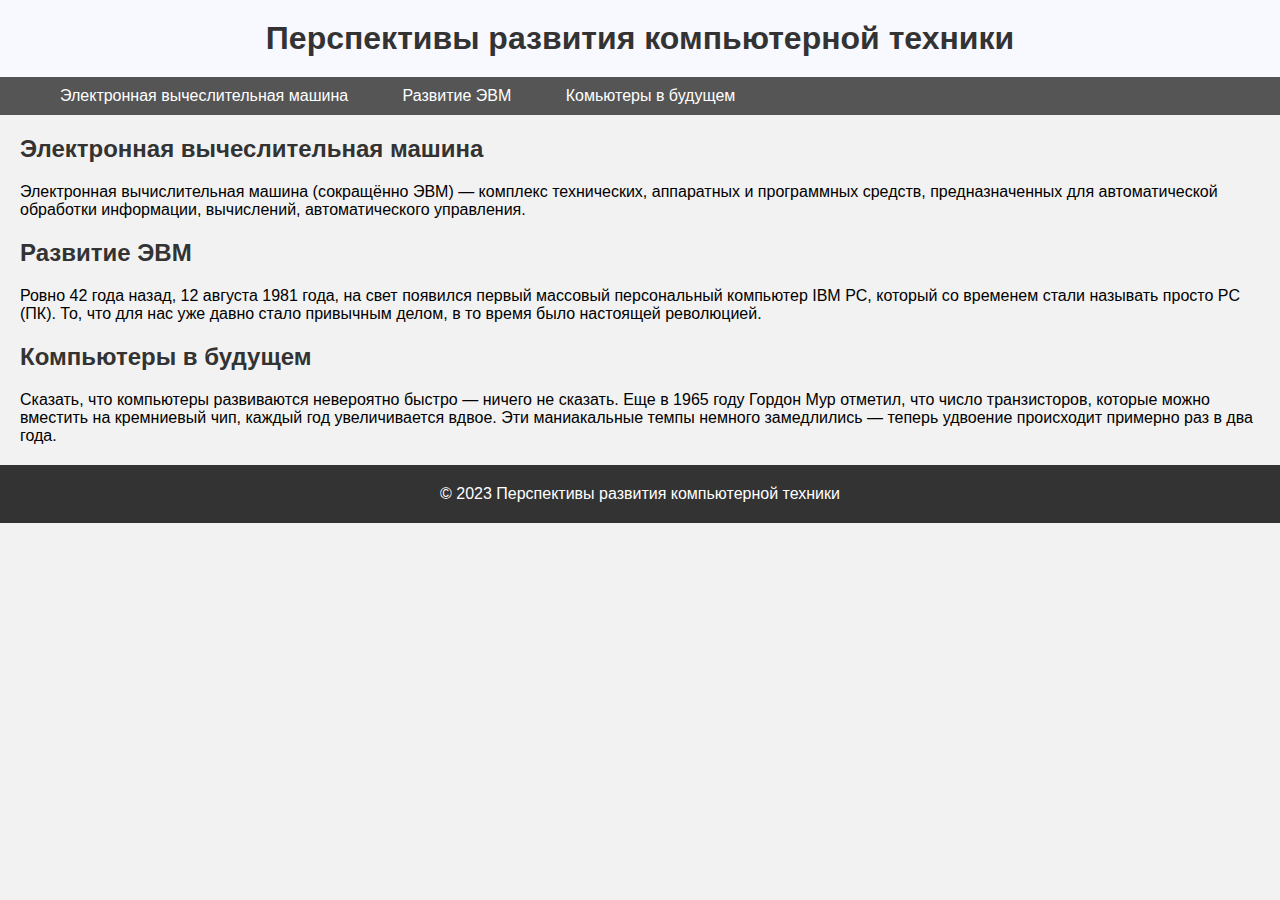
<file: index.html>
<!DOCTYPE html>
<html>
<head>
 <title>Перспективы развития компьютерной техники</title>
 <link rel="stylesheet" href="style.css">
</head>
<body>
 <header>
  <h1>Перспективы развития компьютерной техники</h1>
 </header>
 <nav>
  <ul>

   <li> <a class="link" href="page1.html">
   <a href="#section1"><a href="page1.html" >Электронная вычеслительная машина</a></li>
   <li><a href="#section2"><a href="page2.html" >Развитие ЭВМ</a></li>
   <li><a href="#section3"><a href="page3.html" >Комьютеры в будущем </a></li>
  </ul>
 </nav>
 <main>
  <section id="section1">
    <p style=»font-size: 14px»>

   <h2>Электронная вычеслительная машина</h2>
   <p>Электронная вычислительная машина (сокращённо ЭВМ) — комплекс технических, аппаратных и программных средств, предназначенных для автоматической обработки информации, вычислений, автоматического управления.
        </p>
  </section>

  <section id="section2">
   <h2>Развитие ЭВМ</h2>
   <p>Ровно 42 года назад, 12 августа 1981 года, на свет появился первый массовый персональный компьютер IBM PC, который со временем стали называть просто PC (ПК). То, что для нас уже давно стало привычным делом, в то время было настоящей революцией.</p>
  </section>

  <section id="section3">
      <h2>Компьютеры в будущем </h2>
   <p>Сказать, что компьютеры развиваются невероятно быстро — ничего не сказать. Еще в 1965 году Гордон Мур отметил, что число транзисторов, которые можно вместить на кремниевый чип, каждый год увеличивается вдвое. Эти маниакальные темпы немного замедлились — теперь удвоение происходит примерно раз в два года.</p>
  </section>
 </main>

 <footer>
  <p>© 2023 Перспективы развития компьютерной техники</p>
     </p>
 </footer>
</body>
</html>
</file>
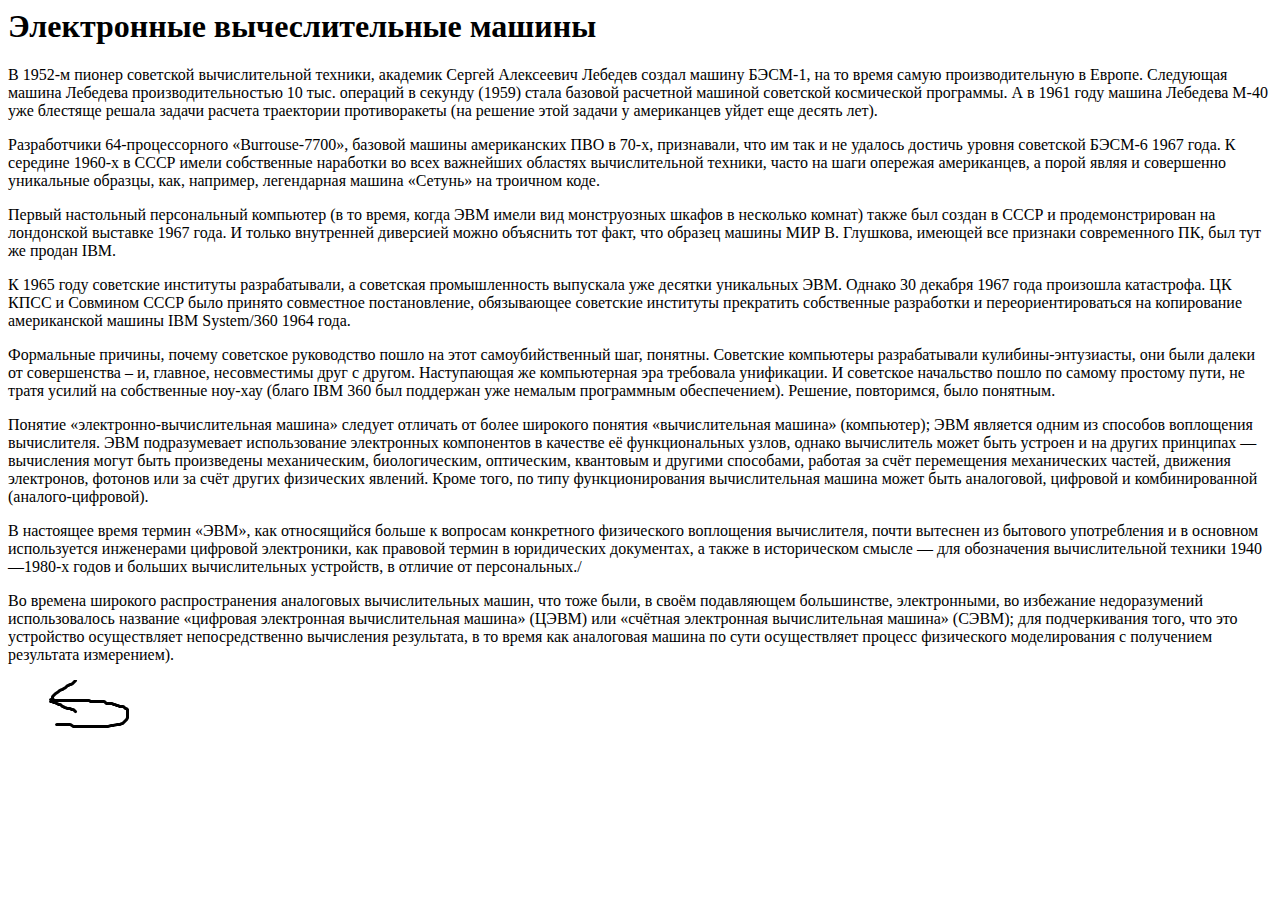
<file: page1.html>
<html>
<head>
    <title>Электронная вычеслительная машина</title>
</head>
<body>

     <p style=»font-size: 24px»>

    <h1>Электронные вычеслительные машины </h1>
<p>В 1952-м пионер советской вычислительной техники, академик Сергей Алексеевич Лебедев создал машину БЭСМ-1, на то время самую производительную в Европе. Следующая машина Лебедева производительностью 10 тыс. операций в секунду (1959) стала базовой расчетной машиной советской космической программы. А в 1961 году машина Лебедева М-40 уже блестяще решала задачи расчета траектории противоракеты (на решение этой задачи у американцев уйдет еще десять лет).</p>


<p>Разработчики 64-процессорного «Burrouse-7700», базовой машины американских ПВО в 70-х, признавали, что им так и не удалось достичь уровня советской БЭСМ-6 1967 года. К середине 1960-х в СССР имели собственные наработки во всех важнейших областях вычислительной техники, часто на шаги опережая американцев, а порой являя и совершенно уникальные образцы, как, например, легендарная машина «Сетунь» на троичном коде.</p>

<p>Первый настольный персональный компьютер (в то время, когда ЭВМ имели вид монструозных шкафов в несколько комнат) также был создан в СССР и продемонстрирован на лондонской выставке 1967 года. И только внутренней диверсией можно объяснить тот факт, что образец машины МИР В. Глушкова, имеющей все признаки современного ПК, был тут же продан IBM.</p>

<p>К 1965 году советские институты разрабатывали, а советская промышленность выпускала уже десятки уникальных ЭВМ. Однако 30 декабря 1967 года произошла катастрофа. ЦК КПСС и Совмином СССР было принято совместное постановление, обязывающее советские институты прекратить собственные разработки и переориентироваться на копирование американской машины IBM System/360 1964 года.</p>


<p>Формальные причины, почему советское руководство пошло на этот самоубийственный шаг, понятны. Советские компьютеры разрабатывали кулибины-энтузиасты, они были далеки от совершенства – и, главное, несовместимы друг с другом. Наступающая же компьютерная эра требовала унификации. И советское начальство пошло по самому простому пути, не тратя усилий на собственные ноу-хау (благо IBM 360 был поддержан уже немалым программным обеспечением). Решение, повторимся, было понятным.</p>


<p>Понятие «электронно-вычислительная машина» следует отличать от более широкого понятия «вычислительная машина» (компьютер); ЭВМ является одним из способов воплощения вычислителя. ЭВМ подразумевает использование электронных компонентов в качестве её функциональных узлов, однако вычислитель может быть устроен и на других принципах — вычисления могут быть произведены механическим, биологическим, оптическим, квантовым и другими способами, работая за счёт перемещения механических частей, движения электронов, фотонов или за счёт других физических явлений. Кроме того, по типу функционирования вычислительная машина может быть аналоговой, цифровой и комбинированной (аналого-цифровой).</p>

<p>В настоящее время термин «ЭВМ», как относящийся больше к вопросам конкретного физического воплощения вычислителя, почти вытеснен из бытового употребления и в основном используется инженерами цифровой электроники, как правовой термин в юридических документах, а также в историческом смысле — для обозначения вычислительной техники 1940—1980-х годов и больших вычислительных устройств, в отличие от персональных./<p>

<p>Во времена широкого распространения аналоговых вычислительных машин, что тоже были, в своём подавляющем большинстве, электронными, во избежание недоразумений использовалось название «цифровая электронная вычислительная машина» (ЦЭВМ) или «счётная электронная вычислительная машина» (СЭВМ); для подчеркивания того, что это устройство осуществляет непосредственно вычисления результата, в то время как аналоговая машина по сути осуществляет процесс физического моделирования с получением результата измерением).</p>
   <a href="index.html"><img src="back.png"></a>

    </body>
    </p>
</html>
</file>
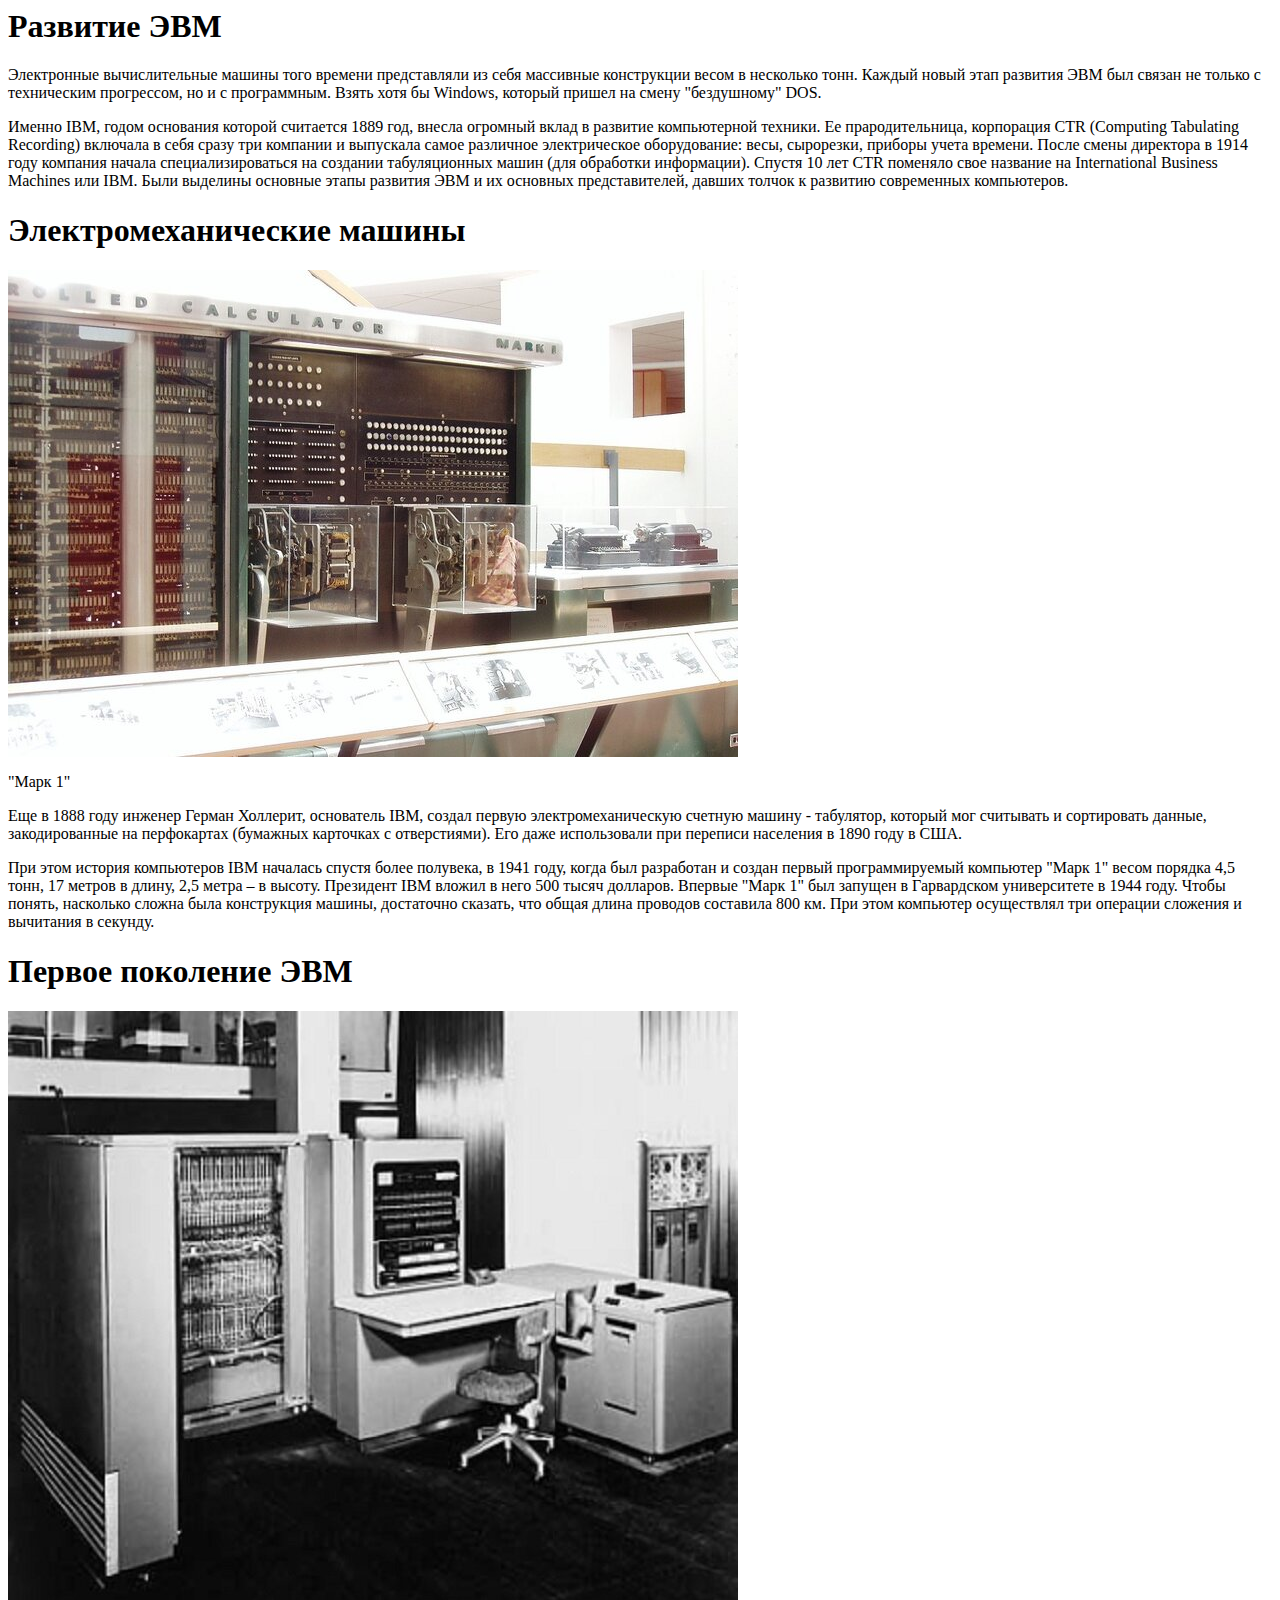
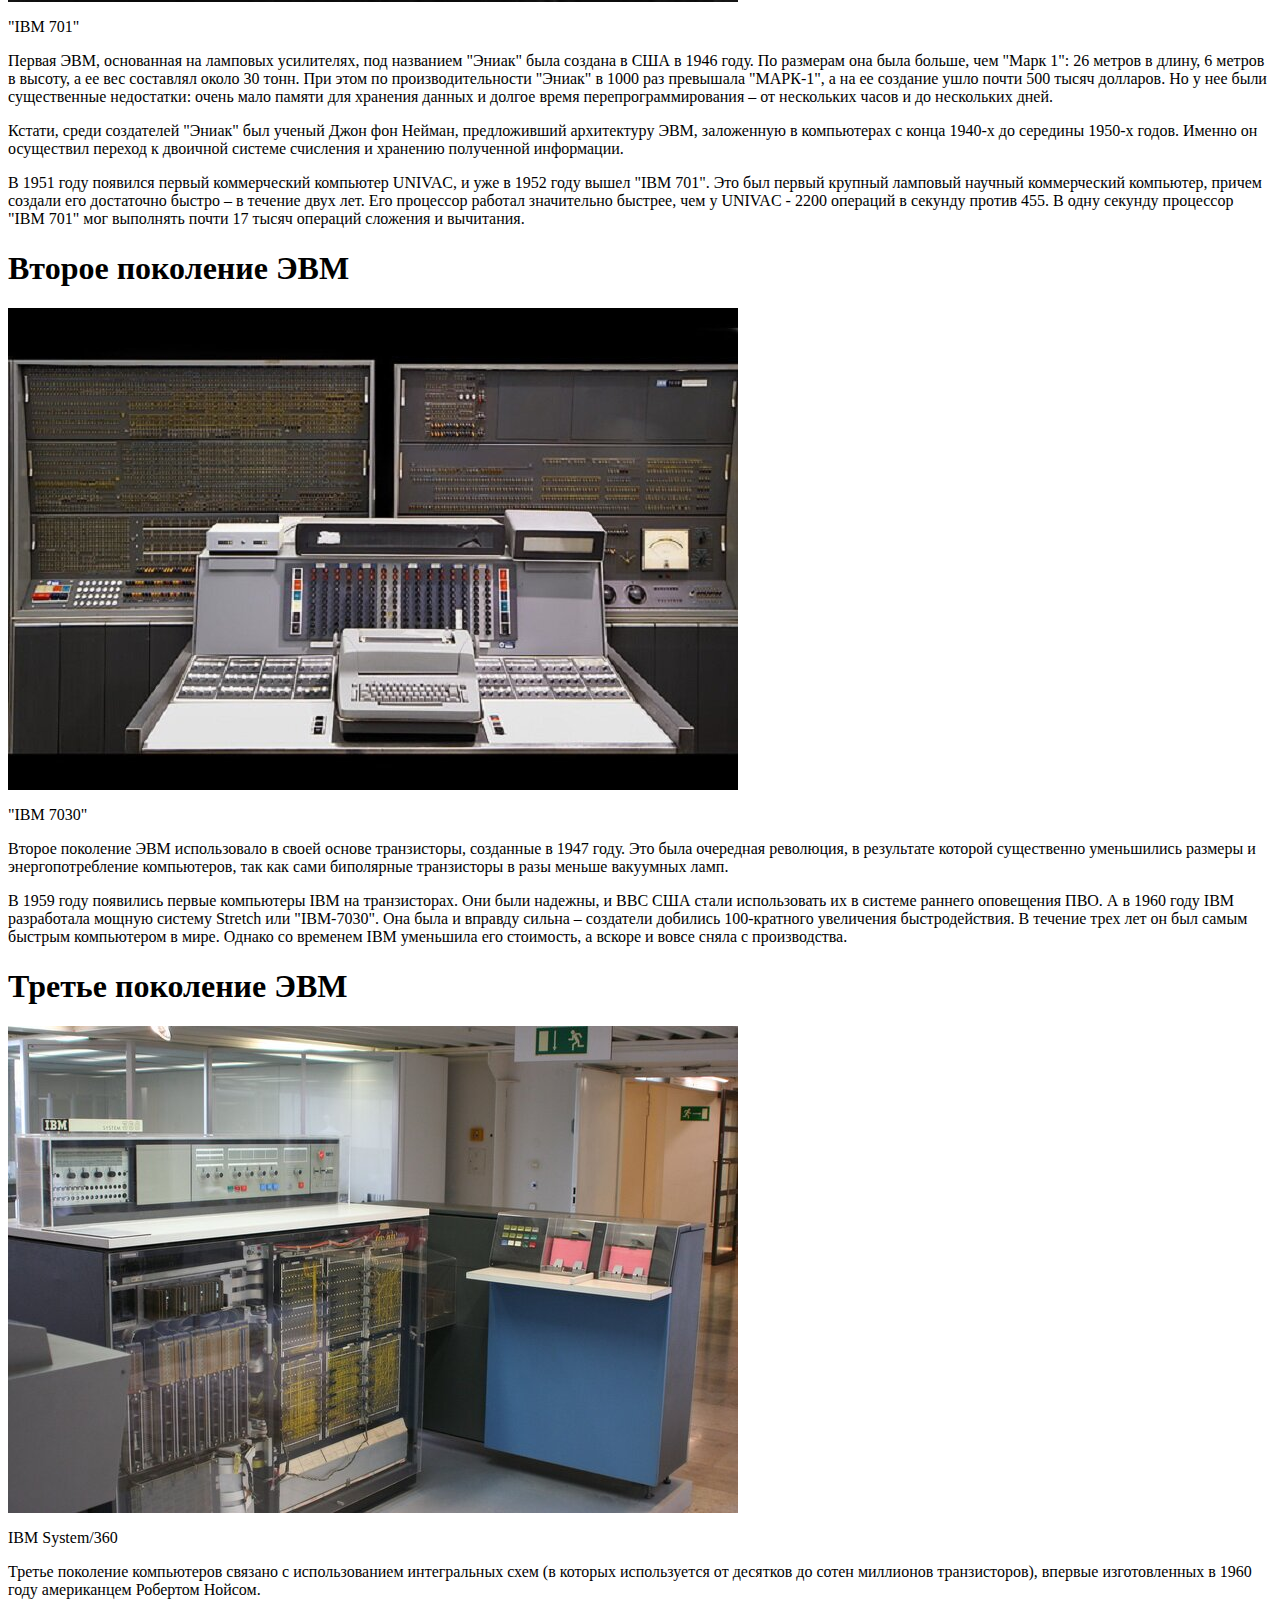
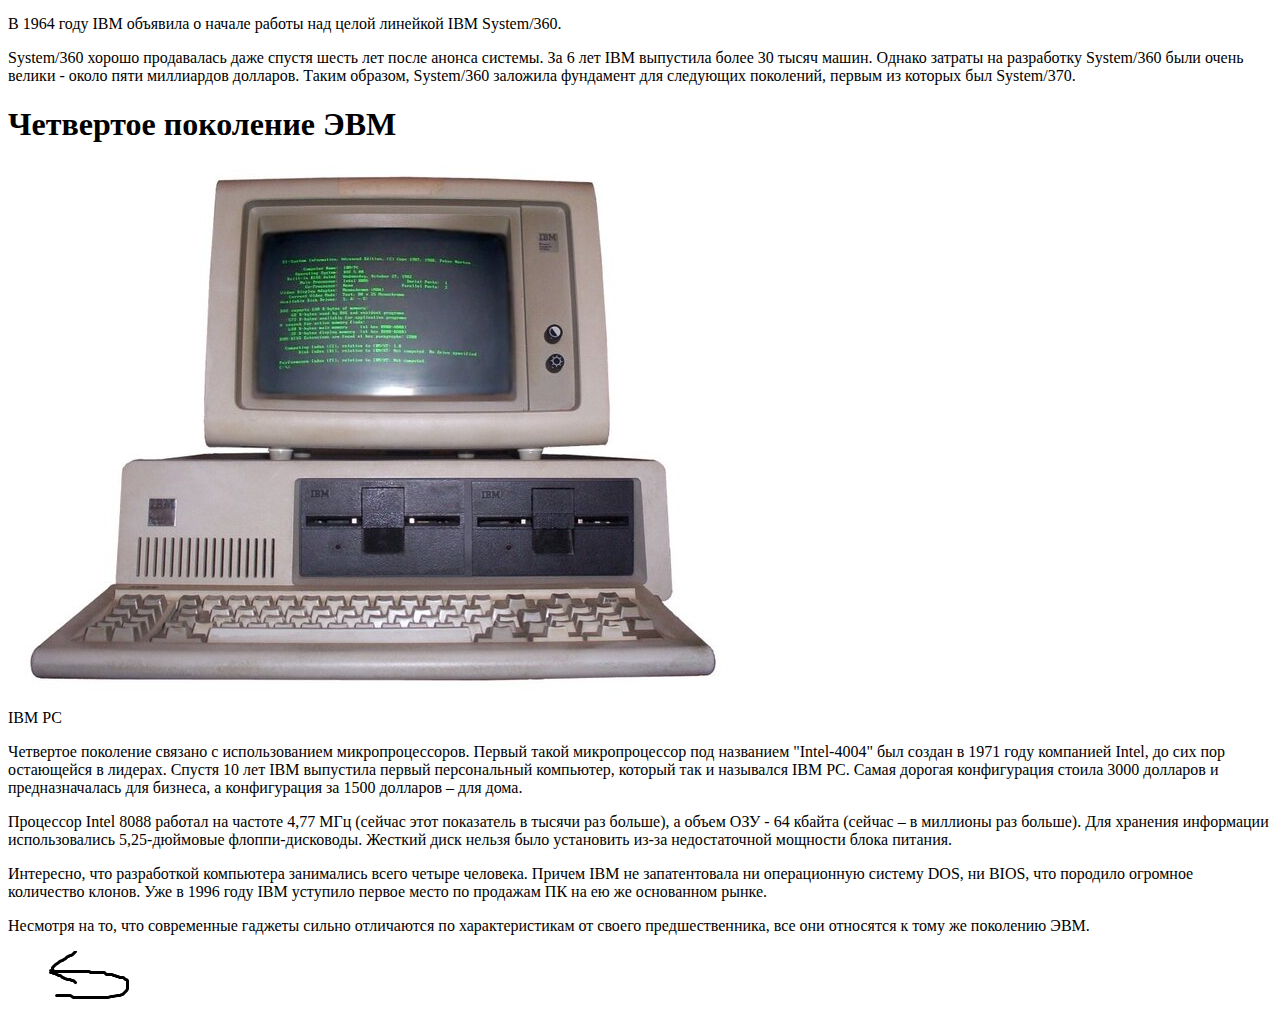
<file: page2.html>
<html>

<head>
    <title> Развитие ЭВМ </title>
    </head>
    <body>
    <h1>Развитие ЭВМ</h1>
    <p>Электронные вычислительные машины того времени представляли из себя массивные конструкции весом в несколько тонн. Каждый новый этап развития ЭВМ был связан не только с техническим прогрессом, но и с программным. Взять хотя бы Windows, который пришел на смену "бездушному" DOS.<p>

Именно IBM, годом основания которой считается 1889 год, внесла огромный вклад в развитие компьютерной техники. Ее прародительница, корпорация CTR (Computing Tabulating Recording) включала в себя сразу три компании и выпускала самое различное электрическое оборудование: весы, сырорезки, приборы учета времени. После смены директора в 1914 году компания начала специализироваться на создании табуляционных машин (для обработки информации). Спустя 10 лет CTR поменяло свое название на International Business Machines или IBM.
Были выделины основные этапы развития ЭВМ и их основных представителей, давших толчок к развитию современных компьютеров.<p>

<h1><b>Электромеханические машины</b></h1>
<img src="imb.jpg">

        <p>"Марк 1"</p>

<p>Еще в 1888 году инженер Герман Холлерит, основатель IBM, создал первую электромеханическую счетную машину - табулятор, который мог считывать и сортировать данные, закодированные на перфокартах (бумажных карточках с отверстиями). Его даже использовали при переписи населения в 1890 году в США.<p>

<p>При этом история компьютеров IBM началась спустя более полувека, в 1941 году, когда был разработан и создан первый программируемый компьютер "Марк 1" весом порядка 4,5 тонн, 17 метров в длину, 2,5 метра – в высоту. Президент IBM вложил в него 500 тысяч долларов. Впервые "Марк 1" был запущен в Гарвардском университете в 1944 году. Чтобы понять, насколько сложна была конструкция машины, достаточно сказать, что общая длина проводов составила 800 км. При этом компьютер осуществлял три операции сложения и вычитания в секунду.<p>

        <h1><b>Первое поколение ЭВМ</b></h1>
        <img src="imb1.jpg">


<p>"IBM 701"<p>

<p>Первая ЭВМ, основанная на ламповых усилителях, под названием "Эниак" была создана в США в 1946 году. По размерам она была больше, чем "Марк 1": 26 метров в длину, 6 метров в высоту, а ее вес составлял около 30 тонн. При этом по производительности "Эниак" в 1000 раз превышала "МАРК-1", а на ее создание ушло почти 500 тысяч долларов. Но у нее были существенные недостатки: очень мало памяти для хранения данных и долгое время перепрограммирования – от нескольких часов и до нескольких дней.<p>

<p>Кстати, среди создателей "Эниак" был ученый Джон фон Нейман, предложивший архитектуру ЭВМ, заложенную в компьютерах с конца 1940-х до середины 1950-х годов. Именно он осуществил переход к двоичной системе счисления и хранению полученной информации.<p>

<p>В 1951 году появился первый коммерческий компьютер UNIVAC, и уже в 1952 году вышел "IBM 701". Это был первый крупный ламповый научный коммерческий компьютер, причем создали его достаточно быстро – в течение двух лет. Его процессор работал значительно быстрее, чем у UNIVAC - 2200 операций в секунду против 455. В одну секунду процессор "IBM 701" мог выполнять почти 17 тысяч операций сложения и вычитания.<p>

        <h1><b>Второе поколение ЭВМ</b></h1>
    <img src="imb2.jpg">


<p>"IBM 7030"<p>

<p>Второе поколение ЭВМ использовало в своей основе транзисторы, созданные в 1947 году. Это была очередная революция, в результате которой существенно уменьшились размеры и энергопотребление компьютеров, так как сами биполярные транзисторы в разы меньше вакуумных ламп.<p>

<p>В 1959 году появились первые компьютеры IBM на транзисторах. Они были надежны, и ВВС США стали использовать их в системе раннего оповещения ПВО. А в 1960 году IBM разработала мощную систему Stretch или "IBM-7030". Она была и вправду сильна – создатели добились 100-кратного увеличения быстродействия. В течение трех лет он был самым быстрым компьютером в мире. Однако со временем IBM уменьшила его стоимость, а вскоре и вовсе сняла с производства.<p>

        <h1><b>Третье поколение ЭВМ</b></h1>
        <img src="imb3.jpg">


<p>IBM System/360<p>

<p>Третье поколение компьютеров связано с использованием интегральных схем (в которых используется от десятков до сотен миллионов транзисторов), впервые изготовленных в 1960 году американцем Робертом Нойсом.<p>

<p>В 1964 году IBM объявила о начале работы над целой линейкой IBM System/360.<p>

<p>System/360 хорошо продавалась даже спустя шесть лет после анонса системы. За 6 лет IBM выпустила более 30 тысяч машин. Однако затраты на разработку System/360 были очень велики - около пяти миллиардов долларов. Таким образом, System/360 заложила фундамент для следующих поколений, первым из которых был System/370.<p>

        <h1><b>Четвертое поколение ЭВМ</b></h1>
        <img src="imb4.jpg">


<p>IBM PC<p>

<p>Четвертое поколение связано с использованием микропроцессоров. Первый такой микропроцессор под названием "Intel-4004" был создан в 1971 году компанией Intel, до сих пор остающейся в лидерах. Спустя 10 лет IBM выпустила первый персональный компьютер, который так и назывался IBM PC. Самая дорогая конфигурация стоила 3000 долларов и предназначалась для бизнеса, а конфигурация за 1500 долларов – для дома.<p>

<p>Процессор Intel 8088 работал на частоте 4,77 МГц (сейчас этот показатель в тысячи раз больше), а объем ОЗУ - 64 кбайта (сейчас – в миллионы раз больше). Для хранения информации использовались 5,25-дюймовые флоппи-дисководы. Жесткий диск нельзя было установить из-за недостаточной мощности блока питания.<p>

<p>Интересно, что разработкой компьютера занимались всего четыре человека. Причем IBM не запатентовала ни операционную систему DOS, ни BIOS, что породило огромное количество клонов. Уже в 1996 году IBM уступило первое место по продажам ПК на ею же основанном рынке.<p>

<p>Несмотря на то, что современные гаджеты сильно отличаются по характеристикам от своего предшественника, все они относятся к тому же поколению ЭВМ.<p>
 <a href="index.html"><img src="back.png"></a>
    </body>
</html>
</file>
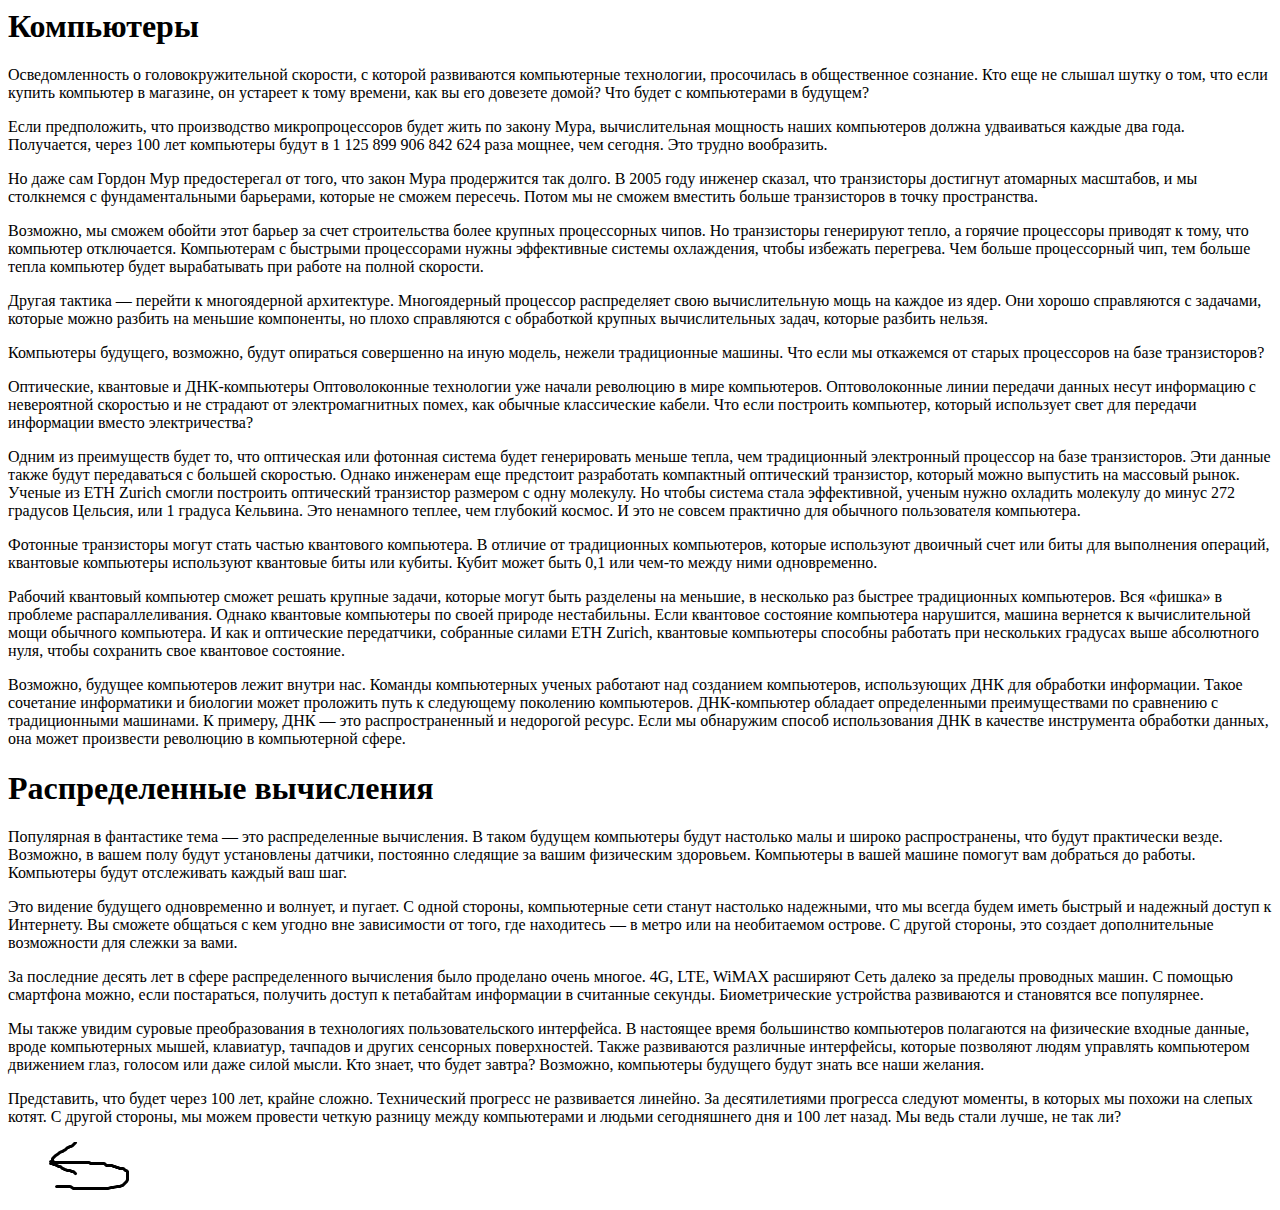
<file: page3.html>
<html>
   <head>
    <title>Комьютеры в будущем </title>
    </head>
    <body>
    <p></p>


<h1> Компьютеры </h1>

 <p>   Осведомленность о головокружительной скорости, с которой развиваются компьютерные технологии, просочилась в общественное сознание. Кто еще не слышал шутку о том, что если купить компьютер в магазине, он устареет к тому времени, как вы его довезете домой? Что будет с компьютерами в будущем?

<p>    Если предположить, что производство микропроцессоров будет жить по закону Мура, вычислительная мощность наших компьютеров должна удваиваться каждые два года. Получается, через 100 лет компьютеры будут в 1 125 899 906 842 624 раза мощнее, чем сегодня. Это трудно вообразить.

  <p>  Но даже сам Гордон Мур предостерегал от того, что закон Мура продержится так долго. В 2005 году инженер сказал, что транзисторы достигнут атомарных масштабов, и мы столкнемся с фундаментальными барьерами, которые не сможем пересечь. Потом мы не сможем вместить больше транзисторов в точку пространства.
<p>
Возможно, мы сможем обойти этот барьер за счет строительства более крупных процессорных чипов. Но транзисторы генерируют тепло, а горячие процессоры приводят к тому, что компьютер отключается. Компьютерам с быстрыми процессорами нужны эффективные системы охлаждения, чтобы избежать перегрева. Чем больше процессорный чип, тем больше тепла компьютер будет вырабатывать при работе на полной скорости. </p>

<p> Другая тактика — перейти к многоядерной архитектуре. Многоядерный процессор распределяет свою вычислительную мощь на каждое из ядер. Они хорошо справляются с задачами, которые можно разбить на меньшие компоненты, но плохо справляются с обработкой крупных вычислительных задач, которые разбить нельзя.</p>

<p>    Компьютеры будущего, возможно, будут опираться совершенно на иную модель, нежели традиционные машины. Что если мы откажемся от старых процессоров на базе транзисторов?

<p>    Оптические, квантовые и ДНК-компьютеры
Оптоволоконные технологии уже начали революцию в мире компьютеров. Оптоволоконные линии передачи данных несут информацию с невероятной скоростью и не страдают от электромагнитных помех, как обычные классические кабели. Что если построить компьютер, который использует свет для передачи информации вместо электричества?

<p>    Одним из преимуществ будет то, что оптическая или фотонная система будет генерировать меньше тепла, чем традиционный электронный процессор на базе транзисторов. Эти данные также будут передаваться с большей скоростью. Однако инженерам еще предстоит разработать компактный оптический транзистор, который можно выпустить на массовый рынок. Ученые из ETH Zurich смогли построить оптический транзистор размером с одну молекулу. Но чтобы система стала эффективной, ученым нужно охладить молекулу до минус 272 градусов Цельсия, или 1 градуса Кельвина. Это ненамного теплее, чем глубокий космос. И это не совсем практично для обычного пользователя компьютера.

<p>    Фотонные транзисторы могут стать частью квантового компьютера. В отличие от традиционных компьютеров, которые используют двоичный счет или биты для выполнения операций, квантовые компьютеры используют квантовые биты или кубиты. Кубит может быть 0,1 или чем-то между ними одновременно.




<p>    Рабочий квантовый компьютер сможет решать крупные задачи, которые могут быть разделены на меньшие, в несколько раз быстрее традиционных компьютеров. Вся «фишка» в проблеме распараллеливания. Однако квантовые компьютеры по своей природе нестабильны. Если квантовое состояние компьютера нарушится, машина вернется к вычислительной мощи обычного компьютера. И как и оптические передатчики, собранные силами ETH Zurich, квантовые компьютеры способны работать при нескольких градусах выше абсолютного нуля, чтобы сохранить свое квантовое состояние.

<p>    Возможно, будущее компьютеров лежит внутри нас. Команды компьютерных ученых работают над созданием компьютеров, использующих ДНК для обработки информации. Такое сочетание информатики и биологии может проложить путь к следующему поколению компьютеров. ДНК-компьютер обладает определенными преимуществами по сравнению с традиционными машинами. К примеру, ДНК — это распространенный и недорогой ресурс. Если мы обнаружим способ использования ДНК в качестве инструмента обработки данных, она может произвести революцию в компьютерной сфере.

  <h1>Распределенные вычисления</h1>
  <p>  Популярная в фантастике тема — это распределенные вычисления. В таком будущем компьютеры будут настолько малы и широко распространены, что будут практически везде. Возможно, в вашем полу будут установлены датчики, постоянно следящие за вашим физическим здоровьем. Компьютеры в вашей машине помогут вам добраться до работы. Компьютеры будут отслеживать каждый ваш шаг.

  <p>  Это видение будущего одновременно и волнует, и пугает. С одной стороны, компьютерные сети станут настолько надежными, что мы всегда будем иметь быстрый и надежный доступ к Интернету. Вы сможете общаться с кем угодно вне зависимости от того, где находитесь — в метро или на необитаемом острове. С другой стороны, это создает дополнительные возможности для слежки за вами.

   <p> За последние десять лет в сфере распределенного вычисления было проделано очень многое. 4G, LTE, WiMAX расширяют Сеть далеко за пределы проводных машин. С помощью смартфона можно, если постараться, получить доступ к петабайтам информации в считанные секунды. Биометрические устройства развиваются и становятся все популярнее.

   <p> Мы также увидим суровые преобразования в технологиях пользовательского интерфейса. В настоящее время большинство компьютеров полагаются на физические входные данные, вроде компьютерных мышей, клавиатур, тачпадов и других сенсорных поверхностей. Также развиваются различные интерфейсы, которые позволяют людям управлять компьютером движением глаз, голосом или даже силой мысли. Кто знает, что будет завтра? Возможно, компьютеры будущего будут знать все наши желания.

    <p>Представить, что будет через 100 лет, крайне сложно. Технический прогресс не развивается линейно. За десятилетиями прогресса следуют моменты, в которых мы похожи на слепых котят. С другой стороны, мы можем провести четкую разницу между компьютерами и людьми сегодняшнего дня и 100 лет назад. Мы ведь стали лучше, не так ли?</p>

     <a href="index.html"><img src="back.png"></a>
    </body>

</html>
</file>
<file: style.css>
body {
   font-family: Arial, sans-serif;
   background-color: #f2f2f2;
   margin: 0;
   padding: 0;
  }

  .container {
   max-width: 1200px;
   margin: 0 auto;
   padding: 20px;
  }

  h1 {
   text-align: center;
   color: #333;
  }

  p {
   margin-bottom: 10px;
  }

  .article {
   background-color: #fff;
   border-radius: 5px;
   padding: 20px;
   margin-bottom: 20px;
  }

  .img-container {
   text-align: center;
   margin-bottom: 20px;
  }

  .img-container img {
   max-width: 100%;
   height: auto;
  }
 </style>
</head>
<body>
 <div class="container">
  <h1>Перспективы развития компьютерной техники</h1>
  <div class="article">
   <div class="img-container">
    <img src="optical_computer.jpg" alt="Оптический компьютер">
   </div>
   <p>Электронная вычислительная машина (сокращённо ЭВМ) — комплекс технических, аппаратных и программных средств, предназначенных для автоматической обработки информации, вычислений, автоматического управления.</p>
   <p>Оптические компьютеры обладают высокой скоростью обработки данных благодаря тому, что оптическое излучение передает информацию с очень высокой скоростью.</p>
   <p>Кроме того, использование оптики в компьютерах позволяет существенно увеличить производительность и энергоэффективность систем.</p>
   <p>Оптические компьютеры также имеют потенциал для разработки более мощных и компактных устройств, поскольку оптические элементы меньше и быстрее электронных.</p>
   <p>Однако, разработка оптических компьютеров до сих пор является сложной задачей, и они пока не являются широко распространенными в индустрии.</p>
  </div>
 </div>
</body>
</html>
<!DOCTYPE html>
<html>
<head>
 <title>Новинки компьютерной техники и новейшие разработки</title>
 <style>
  body {
   font-family: Arial, sans-serif;
   margin: 0;
   padding: 0;
  }

  header {
   background-color: #F8F8FF;
   color: #fff;
   padding: 20px;
  }
  h1 {
   margin: 0;
    animation: myAnim 5s linear alternate infinite;
  }
@keyframes myAnim {
 from {
   margin-left: -100px;
 }
 to {
   margin-left: 500px;
 }
}
  nav {
   background-color: #555;
   padding: 10px;
  }

  nav ul {
   list-style-type: none;
   margin: 0;
   padding: 0;
  }

  nav ul li {
   display: inline-block;
   margin-right: 10px;
  }

  nav ul li a {
   color: #fff;
   text-decoration: none;
   padding: 5px 10px;
  }

  main {
   margin: 20px;
  }

  section {
   margin-bottom: 20px;
  }

  h2 {
   color: #333;
  }

  p {
   margin: 0;
  }

  footer {
   background-color: #333;
   color: #fff;
   padding: 20px;
   text-align: center;
  }
</file>
